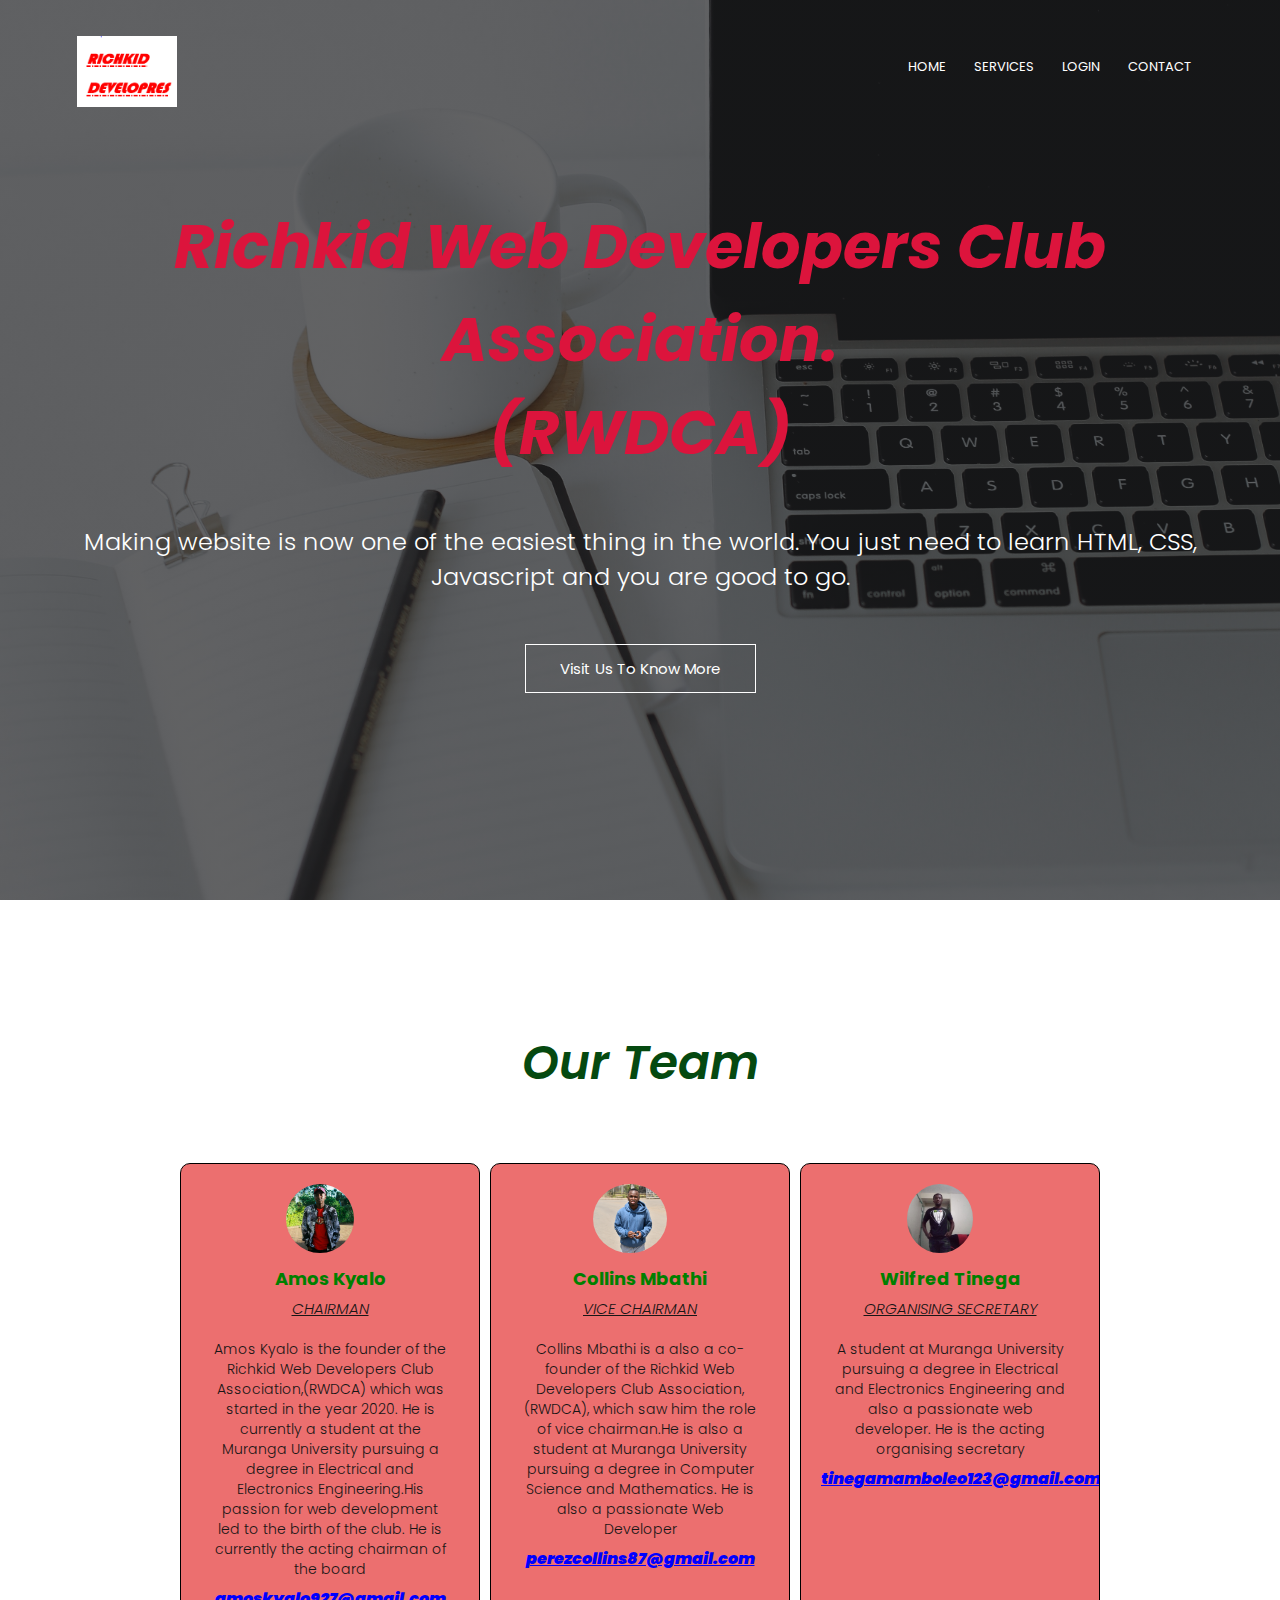
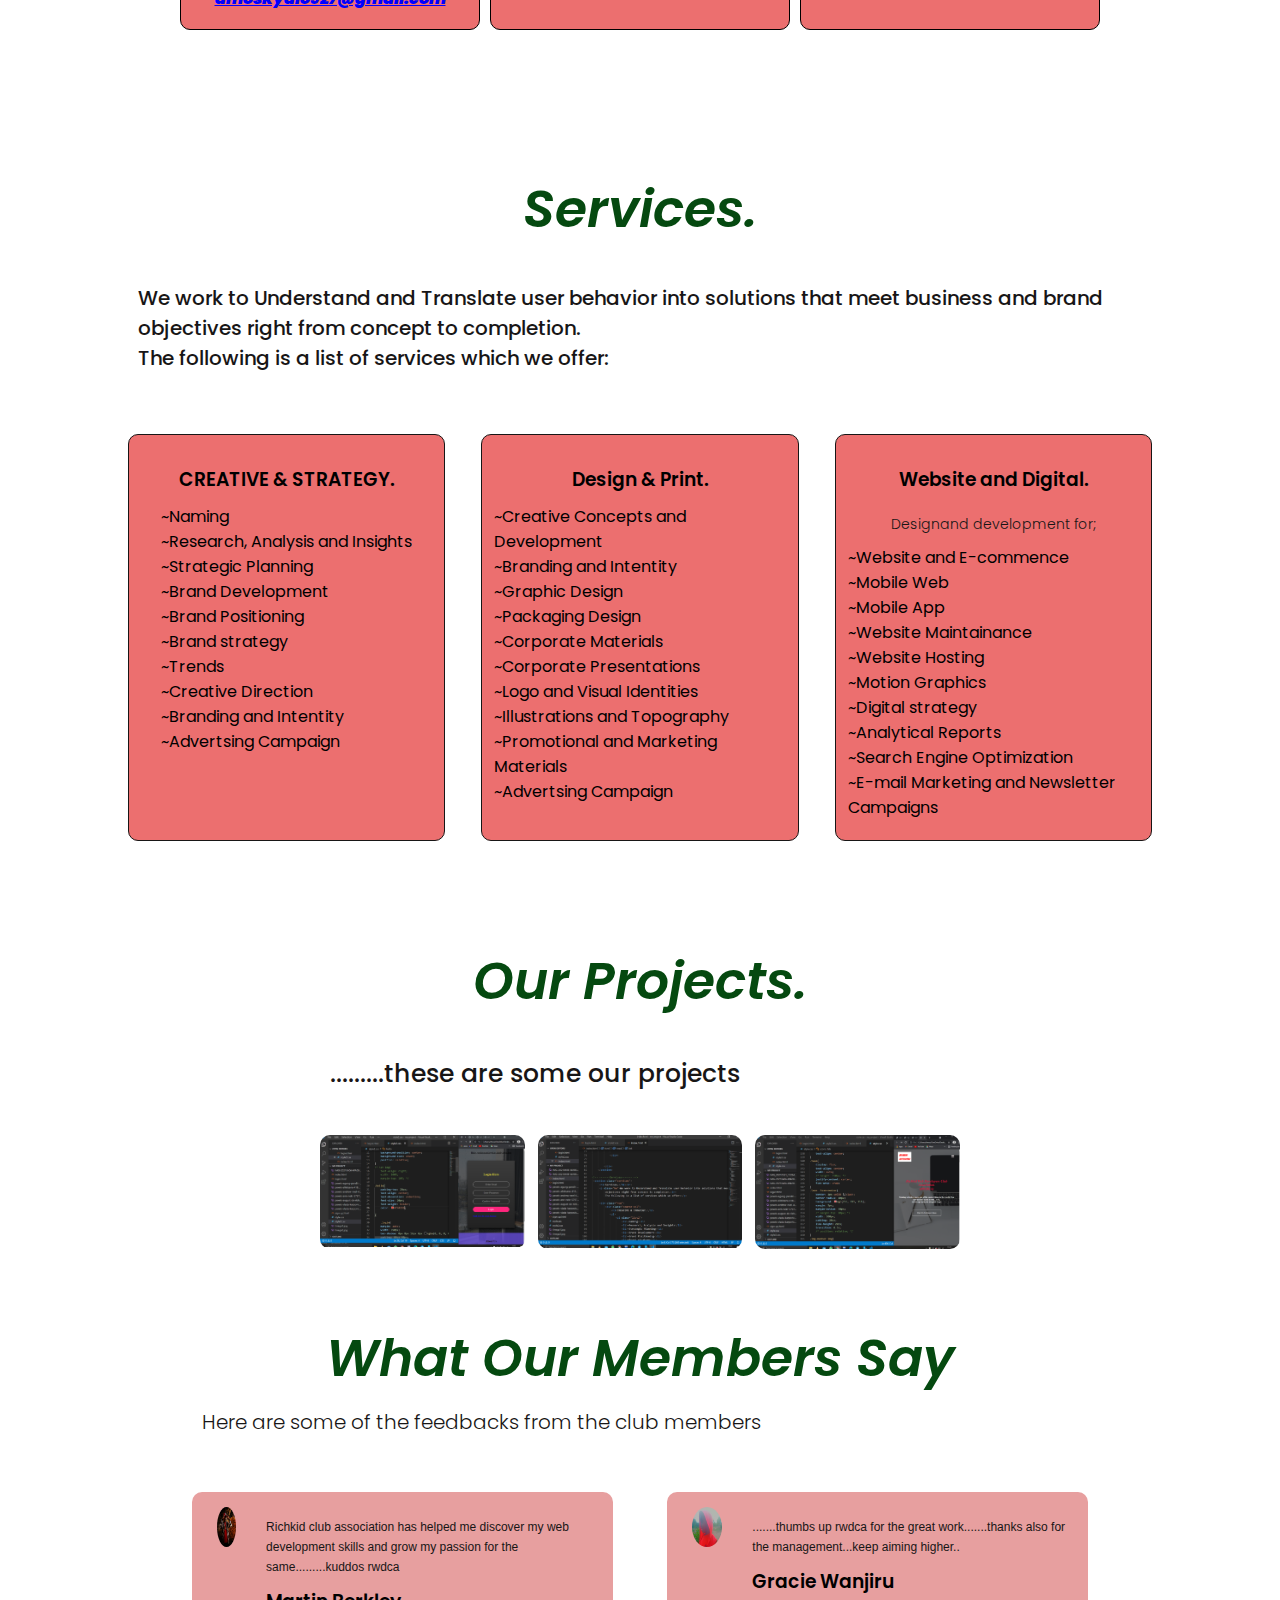
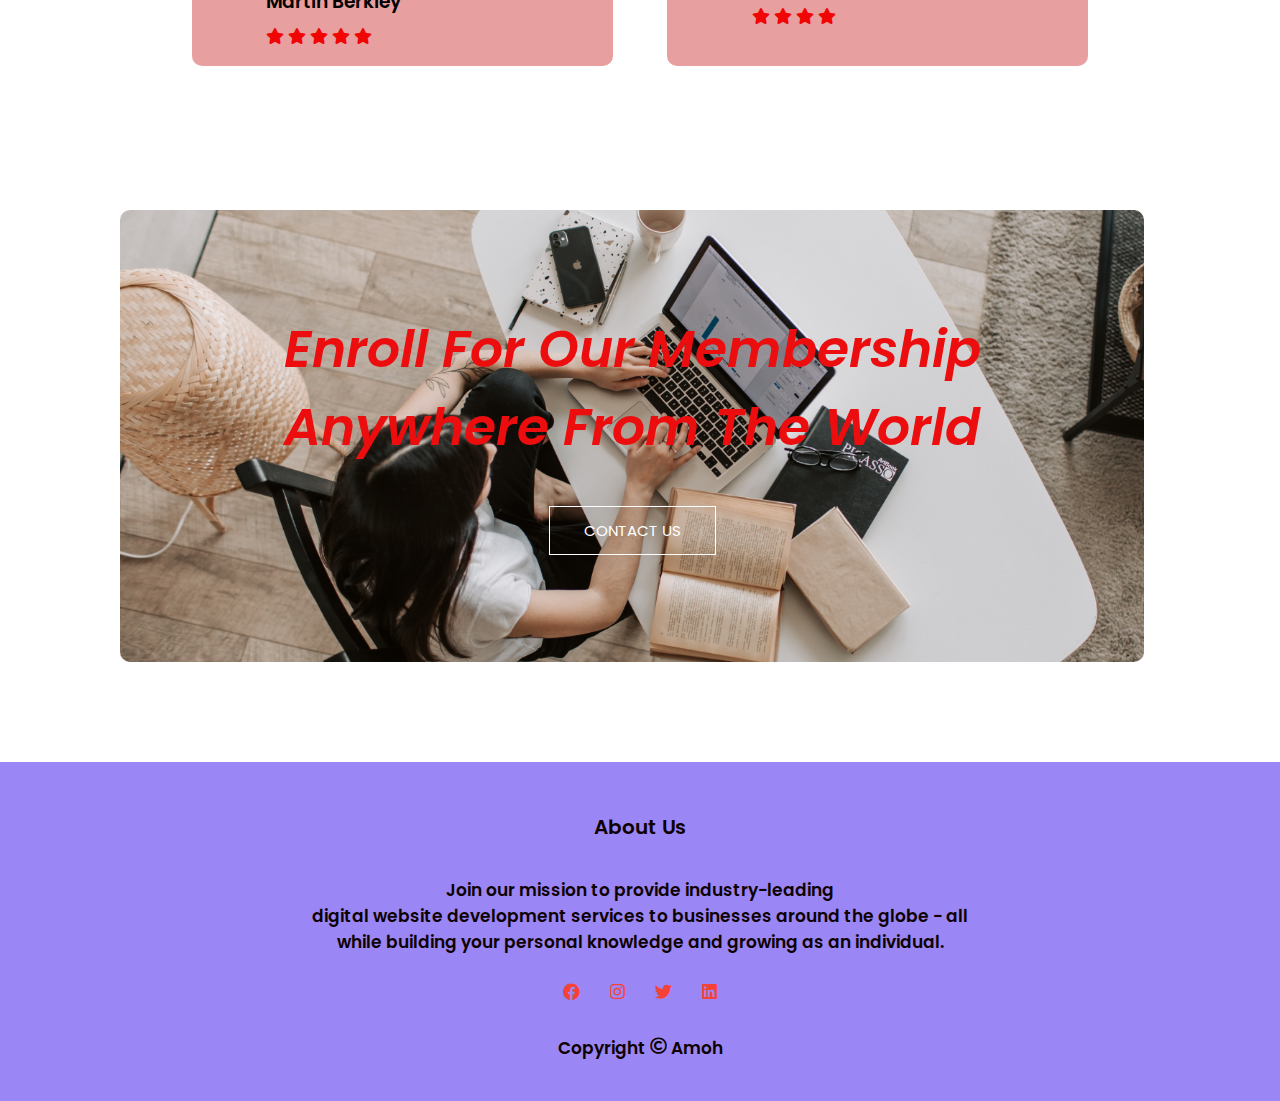
<file: Project 1/index.html>
<!DOCTYPE html>
<html lang="en">
<head>
    <meta charset="UTF-8">
    <meta http-equiv="X-UA-Compatible" content="IE=edge">
    <meta name="viewport" content="width=device-width, initial-scale=1.0">
    <link rel="preconnect" href="https://fonts.googleapis.com">
<link rel="preconnect" href="https://fonts.gstatic.com" crossorigin>
<link href="https://fonts.googleapis.com/css2?family=Poppins:wght@500&display=swap" rel="stylesheet">
    <link rel="stylesheet" href="style.css">
    <link rel="stylesheet" href="https://cdnjs.cloudflare.com/ajax/libs/font-awesome/5.15.4/css/all.min.css" integrity="sha512-1ycn6IcaQQ40/MKBW2W4Rhis/DbILU74C1vSrLJxCq57o941Ym01SwNsOMqvEBFlcgUa6xLiPY/NS5R+E6ztJQ==" crossorigin="anonymous" referrerpolicy="no-referrer" />
    <title>richkid developers</title>
</head>
<body>
    <section class=header>
       <nav>
           <a href="index.html"><img src="Capture.PNG"></a>
           <div class="nav-links" id=navLinks>
            <i class="fa fa-times" onclick="hideMenu()"></i>
               <ul>
                   <li><a href="">HOME</a></li>
                   <li><a href="Services">SERVICES</a></li>
                   <li><a href="log.html">LOGIN</a></li>
                  
                   <li><a href="contact.html">CONTACT</a></li>
               </ul>
           </div>
           <i class="fa fa-bars" onclick="showMenu()"></i>
       </nav>

       <div class="text-box">
           <h5>Richkid Web Developers Club<br>Association.<br>(RWDCA)</h5><br>
           <p>Making website is now one of the easiest thing in the world. You
               just need to learn HTML, CSS,<br> Javascript and you are good to go.
               
           </p>
           <a href="#" class="hero-btn">Visit Us To Know More</a>
            
       </div>
    </section>
    <!-- -----our team------ -->
    <section class="wrapper">
        <h1>Our Team</h1>
        <div class="team">
            <div class="team-member">
                <div class="img-member">
                    <img src="IMG-20210406-WA0053.jpg">
                </div>
                <h4>Amos Kyalo</h4>
                <p class="role">Chairman</p>
                <p>Amos Kyalo is the founder of the Richkid Web Developers
                     Club Association,(RWDCA) which was started in the year 2020.
                     He is currently a student at the Muranga University pursuing 
                     a degree in Electrical and Electronics Engineering.His passion for 
                     web development led to the birth of the club.
                    He is currently the acting chairman of the board<br></p>
                <span class="mail">amoskyalo927@gmail.com</span>
            </div>
            <div class="team-member">
                <div class="img-member">
                    <img src="collins1.jpg">
                </div>
                <h4>Collins Mbathi</h4>
                <p class="role">Vice Chairman</p>
                <p>Collins Mbathi is a also a co-founder of the Richkid Web Developers
                    Club Association,(RWDCA), which saw him the role of vice chairman.He is also a student at Muranga University
                pursuing a degree in Computer Science and Mathematics. He is also a passionate Web Developer<br></p>
                <span class="mail">perezcollins87@gmail.com</span>
            </div>
            <div class="team-member">
                <div class="img-member">
                    <img src="tinega2.jpg">
                </div>
                <h4>Wilfred Tinega</h4>
                <p class="role">Organising Secretary</p>
                <p>A student at Muranga University pursuing a degree in Electrical and Electronics
                    Engineering and also a passionate web developer. He is the acting organising secretary<br> </p>
                    <span class="mail">tinegamamboleo123@gmail.com</span>
               
            </div>
            

        </div>
    </section>

<!-- -------Services------- -->
 <section class="services">
     <h1>Services.</h1><br>
     <p class="he">We work to Understand and Translate user behavior into solutions that meet business and brand 
         objectives right from concept to completion.<br>
         The following is a list of services which we offer:</p>

     <div class="row">
         <div class="course-col">
             <h3>CREATIVE & STRATEGY.</h3>
            <ul>
                <ol class="list2">
                    <li>~Naming</li>
                    <li>~Research, Analysis and Insights</li>
                    <li>~Strategic Planning</li>
                    <li>~Brand Development</li>
                    <li>~Brand Positioning</li>
                    <li>~Brand strategy</li>
                    <li>~Trends</li>
                    <li>~Creative Direction</li>
                    <li>~Branding and Intentity</li>
                    <li>~Advertsing Campaign</li>
                </ol>
            </ul>
         </div>
         <div class="course-col">
             <h3>Design & Print.</h3>
             <ul>
                <ol class="list2">
                    <li>~Creative Concepts and Development</li>
                    <li>~Branding and Intentity</li>
                    <li>~Graphic Design</li>
                    <li>~Packaging Design</li>
                    <li>~Corporate Materials</li>
                    <li>~Corporate Presentations</li>
                    <li>~Logo and Visual Identities</li>
                    <li>~Illustrations and Topography</li>
                    <li>~Promotional and Marketing Materials</li>
                    <li>~Advertsing Campaign</li>
                </ol>
            </ul>
             
         </div>
         <div class="course-col">
             <h3>Website and Digital.</h3>
             <p>Designand development for;</p>
             <ul>
                <ol class="list2">
                    <li>~Website and E-commence</li>
                    <li>~Mobile Web</li>
                    <li>~Mobile App</li>
                    <li>~Website Maintainance</li>
                    <li>~Website Hosting</li>
                    <li>~Motion Graphics</li>
                    <li>~Digital strategy</li>
                    <li>~Analytical Reports</li>
                    <li>~Search Engine Optimization</li>
                    <li>~E-mail Marketing and Newsletter Campaigns</li>
                </ol>
            </ul>
         </div>
     </div>   
 </section>

<!-- ------gallery------ -->
 <section class="gallery">
     <h1 class="sub">Our Projects.</h1>
     <br><p class="sub2">.........these are some our projects</p>

     <div class="row">
         <div class="gallery2">
             <img src="capture2.PNG">
             <div class="layer">
                 <p class="name">img 1</p>
             </div>
         </div>
         <div class="gallery2">
            <img src="Capture3.PNG">
            <div class="layer">
                <p class="name">img 2</p>
            </div>
        </div>
        <div class="gallery2">
            <img src="Capture4.PNG">
            <div class="layer">
                <p class="name">img 3</p>
            </div>
            </div>
     </div>
         </div> 
     </div>
 </section>

 <!-- ----testimonials------- -->
 <section class="testimonials">
     <h1>What Our Members Say</h1>
     <p class="comments">Here are some of the feedbacks from the club members </p>
    <div class="row">
        <div class="testimanial-col">
            <img src="IMG-20210406-WA0055_1.jpg">
            <div>
                <p>Richkid club association has helped me discover 
            my web development skills and grow my passion 
            for the same.........kuddos rwdca</p>
            <h3>Martin Berkley</h3>
            <i class="fa fa-star"></i>
            <i class="fa fa-star"></i>
            <i class="fa fa-star"></i>
            <i class="fa fa-star"></i>
            <i class="fa fa-star"></i>
            <i class="fa fa-star-o"></i>
            </div>
        </div>
        <div class="testimanial-col">
            <img src="IMG_20210503_182315_398.jpg">
            <div>
                <p>.......thumbs up rwdca for the great work.......thanks also 
                    for the management...keep aiming higher..
                </p>
            <h3>Gracie Wanjiru</h3>
            <i class="fa fa-star"></i>
            <i class="fa fa-star"></i>
            <i class="fa fa-star"></i>
            <i class="fa fa-star"></i>
            <i class="fa fa-star-half-o"></i>
            </div>
        </div>
    </div>

 </section>
 
 <!-- -------call to action-------- -->
 <section class="cta">
     <h1 class="one">Enroll For Our Membership <br>Anywhere From The World</h1>
     <a href="contact2.html" class="hero-btn">CONTACT US</a>

 </section>

 <!-- -----Footer------ -->
 <section class="footer">
     <div class="futa">
     <h4>About Us</h4>
     <p class="futa">Join our mission to provide industry-leading <br>digital website development 
         services to businesses around the globe - all<br> while building 
         your personal knowledge and growing as an individual.</p>
         
         <div class="icons">
            <i class="fab fa-facebook"></i>
            <i class="fab fa-instagram"></i>
            <i class="fab fa-twitter"></i>
            <i class="fab fa-linkedin"></i>
         </div>

         <p class="futa">Copyright <i class="far fa-copyright"></i> Amoh</p>
        </div>

 </section>








<!-- --------JavaScript for Toogle Menu------ -->
    <script>
        var navLinks = document.getElementById("navLinks");

        function showMenu(){
            navLinks.style.right = "0";
        }
        function hideMenu(){
            navLinks.style.right = "-200px";
        }    
    </script>
    
</body>
</html>
</file>
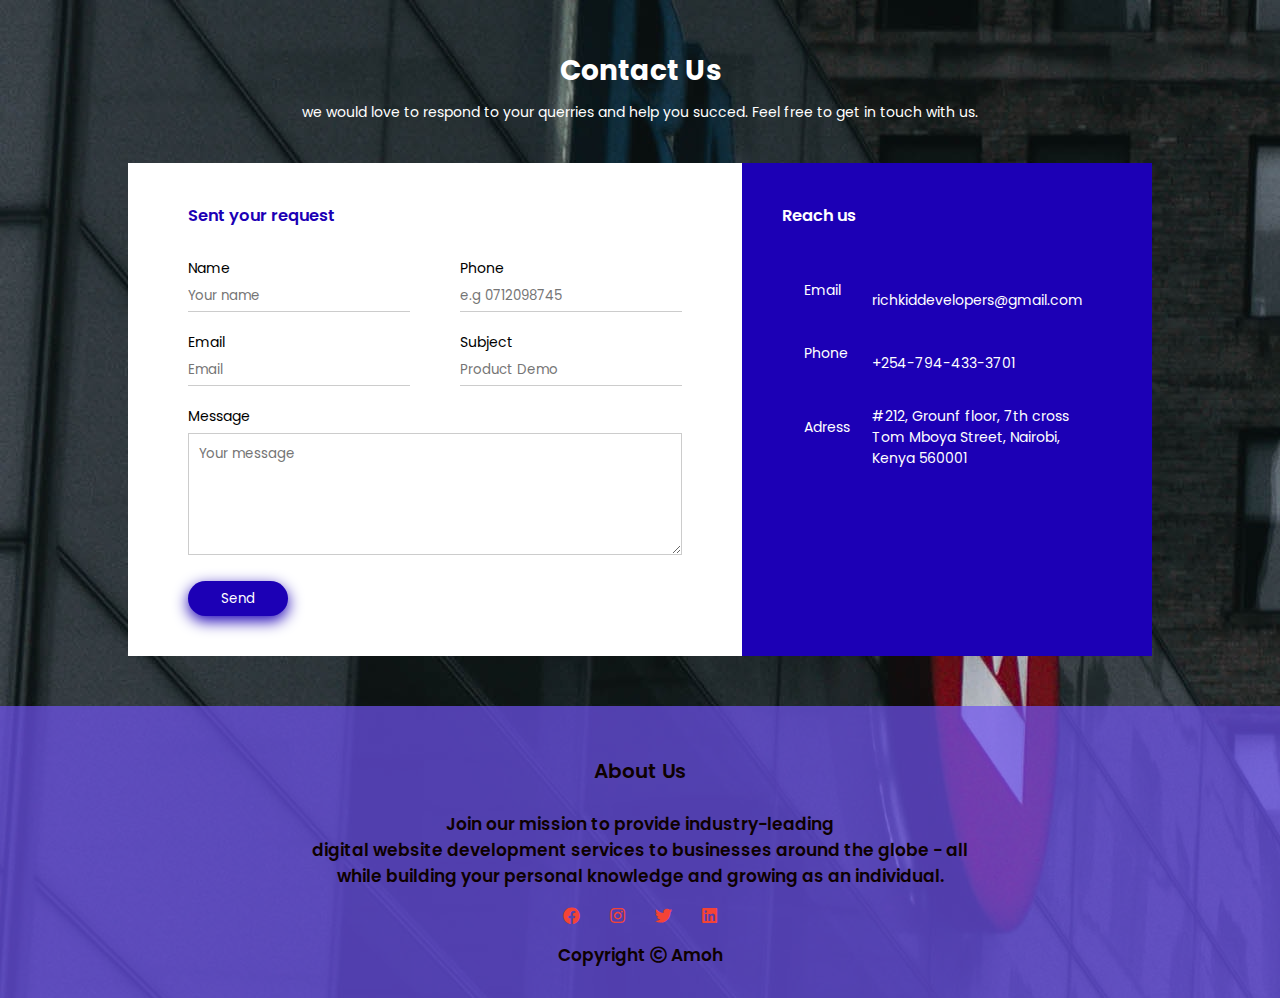
<file: Project 1/contact.html>
<!DOCTYPE html>
<html lang="en">
<head>
    <meta charset="UTF-8">
    <meta http-equiv="X-UA-Compatible" content="IE=edge">
    <meta name="viewport" content="width=device-width, initial-scale=1.0">
    <link rel="preconnect" href="https://fonts.googleapis.com">
<link rel="preconnect" href="https://fonts.gstatic.com" crossorigin>
<link href="https://fonts.googleapis.com/css2?family=Poppins:wght@500&display=swap" rel="stylesheet">
<link rel="stylesheet" href="https://cdnjs.cloudflare.com/ajax/libs/font-awesome/5.15.4/css/all.min.css" integrity="sha512-1ycn6IcaQQ40/MKBW2W4Rhis/DbILU74C1vSrLJxCq57o941Ym01SwNsOMqvEBFlcgUa6xLiPY/NS5R+E6ztJQ==" crossorigin="anonymous" referrerpolicy="no-referrer" />
    <link rel="stylesheet" href="style8.css">
    <title>Contact Us</title>
</head>
<body>
    <div class="container">
        <h1>Contact Us</h1>
        <p>we would love to respond to your querries and help you succed.
            Feel free to get in touch with us.
        </p>
        <div class="contact-box">
            <div class="contact-left">
                <h3>Sent your request</h3>
                <form action="https://formsubmit.co/amoskyalo927@gmail.com" method="POST">
                    <div class="input-row">
                        <div class="input-group">
                            <label>Name</label>
                            <input type="name" placeholder="Your name" required>
                        </div>
                        <div class="input-group">
                            <label>Phone</label>
                            <input type="number" placeholder="e.g 0712098745" required>
                        </div>
                    </div>
                    <div class="input-row">
                        <div class="input-group">
                            <label>Email</label>
                            <input type="email" placeholder="Email" required>
                        </div>
                        <div class="input-group">
                            <label>Subject</label>
                            <input type="name" placeholder="Product Demo">
                        </div>
                    </div>
                    <input type="hidden" name="_captcha" value="false">
                    <input type="hidden" name="_next" value="https://richkiddevelopers.netlify.com/thanks.html">
                    <label>Message</label>
                    <textarea rows="5" placeholder="Your message"></textarea>
                    <button type="submit">Send</button>

                </form>
            </div>
            <div class="contact-right">
                <h3>Reach us</h3>

                <table>
                    <tr>
                        <td>Email</td>
                        <td>richkiddevelopers@gmail.com</td>
                    </tr>
                    <tr>
                        <td>Phone</td>
                        <td>+254-794-433-3701</td>
                    </tr>
                    <tr>
                        <td>Adress</td>
                        <td>#212, Grounf floor, 7th cross<br>
                        Tom Mboya Street, Nairobi,<br>
                        Kenya 560001</td>
                    </tr>
                </table>

            </div>
        </div>
    </div>
    <!-- -----footer----- -->
    <section class="footer">
        <div class="futa">
        <h4>About Us</h4>
        <p class="futa">Join our mission to provide industry-leading <br>digital website development 
            services to businesses around the globe - all<br> while building 
            your personal knowledge and growing as an individual.</p>
            
            <div class="icons">
               <i class="fab fa-facebook"></i>
               <i class="fab fa-instagram"></i>
               <i class="fab fa-twitter"></i>
               <i class="fab fa-linkedin"></i>
            </div>
   
            <p class="futa">Copyright <i class="far fa-copyright"></i> Amoh</p>
           </div>
   
    </section>
   
</body>
</html>
</file>
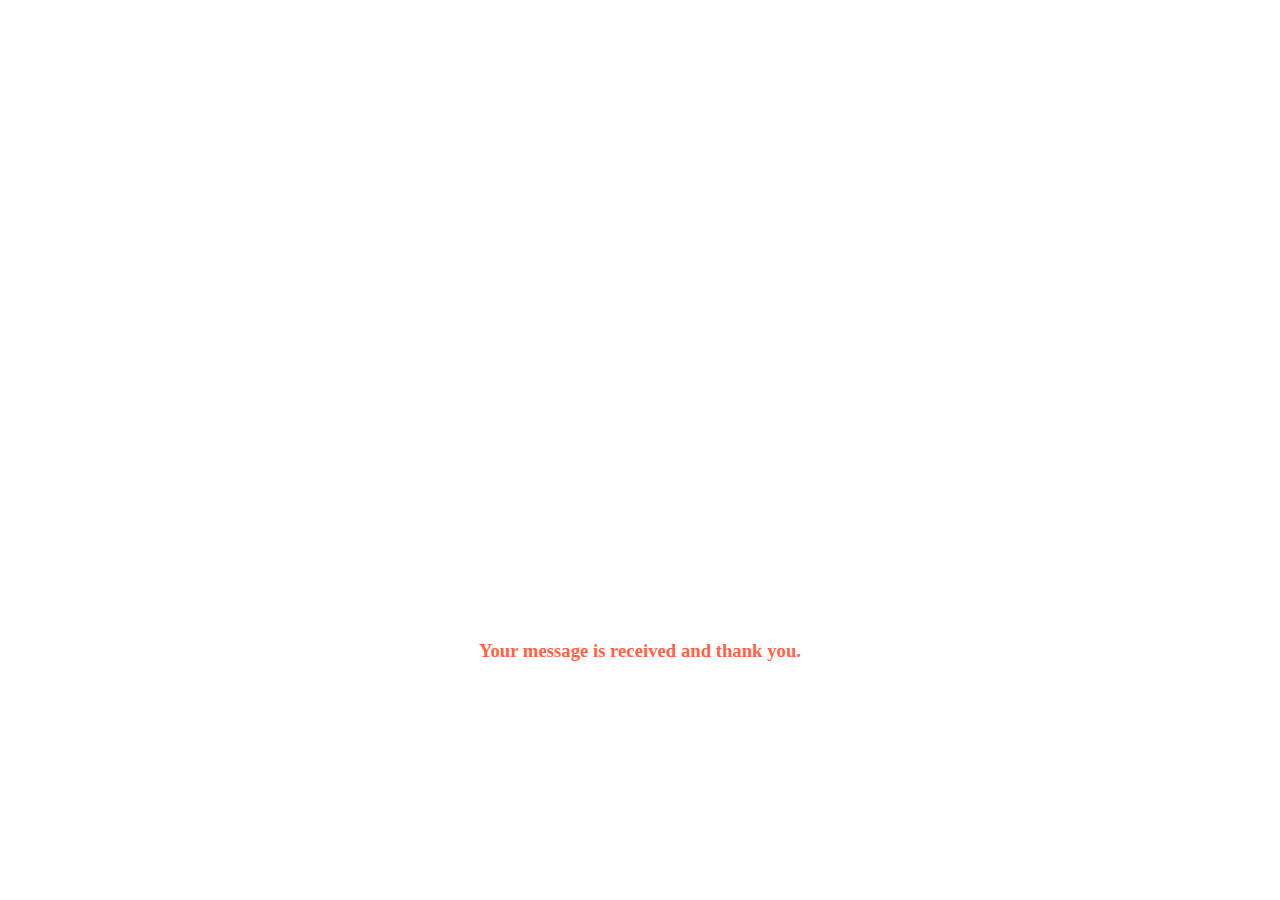
<file: Project 1/thanks.html>
<!DOCTYPE html>
<html lang="en">
<head>
    <meta charset="UTF-8">
    <meta http-equiv="X-UA-Compatible" content="IE=edge">
    <meta name="viewport" content="width=device-width, initial-scale=1.0">
    <link rel="stylesheet" href="https://cdnjs.cloudflare.com/ajax/libs/font-awesome/6.0.0-beta2/css/all.min.css" integrity="sha512-YWzhKL2whUzgiheMoBFwW8CKV4qpHQAEuvilg9FAn5VJUDwKZZxkJNuGM4XkWuk94WCrrwslk8yWNGmY1EduTA==" crossorigin="anonymous" referrerpolicy="no-referrer" />
    <link rel="stylesheet" href="thanks.css">
    <title>Thank You!</title>
</head>
<body>
    <div class="center">
        <h3 class="content">
            Your message is received and thank you.
        </h3>

        <i class="fa fa-paper-plane" aria-hidden="true"></i>
    </div>
</body>
</html>
</file>
<file: Project 1/style.css>
*{
    margin: 0;
    padding: 0;
    overflow-x: hidden;
    box-sizing: border-box;
    font-family: 'Poppins', sans-serif;
    /* background-color: rgb(69, 236, 69); */
}
.header{
    min-height: 100vh;
    width: 100%;
    background-image: linear-gradient(rgba(31, 32, 34, 0.7),rgba(31, 32, 34, 0.7)),url(pexels-ann-nekr-5797903.jpg);
    background-position: center;
    background-size: cover;
    position: relative;
}
nav{
    display: flex;
    padding: 2% 6%;
    justify-content: space-between;
    align-items:center;
}
nav img{
    width: 100px;
    margin-top: 10%;
}
.nav-links{
    flex: 1;
    text-align: right;
}
.nav-links ul li{
    list-style: none;
    display: inline-block;
    padding: 8px 12px;
    position: relative;
}
.nav-links ul li a{
    color: #fff;
    text-decoration: none;
    font-size: 13px;
}
.nav-links ul li::after{
    content: '';
    width: 0%;
    height: 2px;
    background: #73e925;
    display: block;
    margin: auto;
    transition: 0.5s;
}
.nav-links ul li:hover::after{
    width: 100%;
    color:#73e925;
}
.text-box{
    width: 90%;
    color: #fff;
    position: absolute;
    top: 50%;
    left: 50%;
    transform: translate(-50%,-50%);
    text-align: center;
}
.text-box h5{
    font-size: 62px;
    font-weight: bolder;
    font-style: italic;
    color: crimson;
    /* text-decoration: underline; */
}
.text-box p{
    margin: 10px 0 40px;
    font-size: 24px;
    color:#fff;
}
.hero-btn{
    display: inline-block;
    text-decoration: none;
    color: #fff;
    border: 1px solid #fff;
    padding: 12px 34px;
    font-size: 15px;
    background: transparent;
    position: relative;
    cursor: pointer;

}
.hero-btn:hover{
    border:1px solid #f44336;
    background: #f44336;
    transition: 1s;
}
nav .fa{
    display: none;
}

@media(max-width:700px){
    .text-box h5{
        font-size: 25px;
    }
    .text-box p{
        font-size:15px;
        font-weight: bolder;
    }
    .nav-links ul li{
        display: block;
    }
    .nav-links{
        position: absolute;
        background: #f33e35;
        height: 100vh;
        width: 200px;
        top: 0;
        right: -200px;
        text-align: left;
        z-index: 2;
        transition: 1s;
    }
    nav .fa{
        display: block;
        color: rgb(240, 230, 230);
        margin: 10px;
        font-size: 22px;
        cursor: pointer;
    }
    .nav-links ul{
        padding: 30px;
    }
}
/* -----our team------ */
.wrapper{
    margin-top: 10%;
    height: 50%;
    /* color: green; */
}
.wrapper h1{
    font-size: 47px;
    margin-bottom: 60px;
    text-align: center;
}
.team{
    display: flex;
    text-align: center;
    width: auto;
    /* height: 350px; */
    justify-content: center;
    flex-wrap: wrap;
}
.team .team-member{
    border: 1px solid black;
    border-radius: 10px;
    background: rgb(236, 111, 111);
    margin: 5px;
    margin-bottom: 40px;
    /* margin-top: 10px; */
    width: 300px;
    padding: 20px;
    line-height: 20px;
    transition: 0.5s;
    /* position: relative; */
}
.img-member img{
    height: 70px;
    margin-left: 10px;
    margin-right: 30px;
    padding-bottom: 1px;
    border-radius: 50%;
    position: relative;
}

.team .team-member:hover{
    background: rgba(147, 226, 0, 0.3);
}
.team .team-member h4{
    color: green;
    font-size: 18px;
    font-weight: bolder;
    margin-top: 10px;
    overflow-y: hidden;
}
.role{
    font-size: 15px;
    font-style: italic;
    margin-top: 15px 0;
    text-decoration: underline;
    text-transform: uppercase;
}
.mail{
    color: blue;
    font-style: italic;
    font-weight: 900;
    text-decoration: underline;
}



/* ---------services---------- */

.services{
    width: 80%;
    margin: auto;
    text-align: center;
    padding-top: 100px;
}
.he{
    font-size: 20px;
    font-style: inherit;
    font-weight: 500;
    text-align: start;
    
}
h1{
    font-size: 52px;
    font-weight: 600;
    font-style: italic;
    color: #054910;
    
}
h1:hover{
    color: #eb4f47;
}
p{
    color: #181616;
    font-size: 14px;
    font-weight: 300;
    font: height 22px;
    padding: 10px;
}
.row{
    margin-top:5% ;
    display:flex;
    justify-content: space-between;
}
.course-col{
    flex-basis: 31%;
    background: rgba(236,111,111);
    border: 1px solid #181616;
    border-radius: 10px;
    margin-bottom: 5%;
    padding: 20px 12px;
    box-sizing: border-box;
    transition: 0.1s;
}
.list li{
    text-align: center;
    display: flex;
    flex-direction: column;
}
.list2{
    display: inline-table;
    text-align: start;
    line-height: 25px;
}
h3{
    text-align: center;
    font-weight: 600;
    padding: 10px 0;
}
.course-col:hover{
    border: 1px solid #f33e35;
    background: rgba(147, 226, 0, 0.3);
    transition: .5s;
    box-shadow: 0 0 20px 0px rgba(34, 1, 1, 0.2);
}
@media(max-width: 700px){
    .row{
        flex-direction: column;
    }
}

/* --------gallerly------ */
.gallery{
    width: 50%;
    margin: auto;
    padding-top: 50px;
    text-align: center;
}
.sub:hover{
    color: #f33e35;
}
.gallery2{
    flex-basis: 32%;
    border-radius: 10px;
    margin-bottom: 30px;
    position: relative;
    overflow: hidden;
}
.gallery2 img{
    width: 100%;
    height: 50;
    display: block;
    /* text-align: start;
    position: absolute; */
}
.layer{
    background: transparent;
    height: 100%;
    width: 100%;
    position: absolute;
    top: 0;
    left: 0;
    transition: 0.5s;
}
.layer:hover{
    background: rgba(226,0,0,0.3);
}
.name{
    width: 100%;
    color: rgb(243, 199, 191);
    font-style: italic;
    font-size: 26px;
    font-weight: 500;
    bottom: 0;
    left: 50%;
    transform: translatex(-50%);
    position: absolute;
    opacity: 0;
    transition: 0.5s;
}
.layer:hover .name{
    bottom: 49%;
    opacity: 1;
}
.sub2{
    font-size: 25px;
    font-weight: 500;
    /* font-style: italic; */
    text-align: start;
}

/* ------testimonials--------- */
.testimonials{
    width: 70%;
    height: auto;
    margin: auto;
    padding-top: 40px;
    text-align: center;
}
.comments{
    text-align: start;
    font-size: 20px;
}

.testimanial-col{
    flex-basis: 47%;
    border-radius: 10px;
    margin-bottom: 5%;
    text-align: left;
    background: #e79f9f;
    padding: 15px;
    cursor: pointer;
    display: flex;
}
.testimanial-col:hover{
    background: rgba(241, 82, 82, 0.7);
}

.testimanial-col img{
    height: 40px;
    margin-left: 10px;
    margin-right: 30px;
    border-radius: 50%;
}
.testimanial-col p{
    margin-top: 10px;
    padding: 0;
    line-height: 20px;
    font-size: 12px;
    font-family: 'Franklin Gothic Medium', 'Arial Narrow', Arial, sans-serif;
}
.testimanial-col h3{
    text-align: left;
}
.testimanial-col .fa{
    text-align: end;
    color: rgb(241, 4, 4);
}
@media(max-width: 700px){
    .testimanial-col img{
        margin-left: 0px;
        margin-right: 15px;
    }
}

/* -------call to action------- */
.cta{
    margin: 100px 120px;
  
    width: 80%;
    background-image: url(pexels-vlada-karpovich-4050315.jpg);
    background-position: center;
    background-size: cover;
    border-radius: 10px;
    text-align: center;
    padding: 100px 0;
}
.cta h1{
    color: rgb(236, 14, 14);
    margin-bottom: 40px;
    padding: 0;
}
@media(max-width: 700px){
    .cta{
        margin: 40px 60px;
    }
    .cta h1{
        font-size: 24px;
    }
}

/* <!-------Footer------ --> */
.footer{
    width: 100%;
    text-align: center;
    padding: 30px 0;
    background-color:rgba(111, 82, 241, 0.7);
}
.futa{
    color: rgb(14, 1, 1);
    font-weight: 600;
    /* font-family: 'Franklin Gothic Medium', 'Arial Narrow', Arial, sans-serif; */
    font-size: 17px;
}
.futa h4{
    font-size: 20px;
    font-weight: bold;
}
.footer h4{
    margin-bottom: 25px;
    margin-top: 20px;
    font-weight: 600;
}
.icons .fab{
    color: #f44336;
    margin: 0 13px;
    cursor: pointer;
    padding: 18px 0;
}

/* <!-------login------ --> */
</file>
<file: Project 1/style8.css>
*{
    margin: 0;
    padding: 0;
    font-family: 'Poppins', sans-serif;
}
body{
    background: url(pexels-patrick-leung-9714554.jpg);
    font-size: 14px;
}
.container{
    width: 80%;
    margin: 50px auto;
    
}
/* .container h1 p{
    text-align: center; */

.contact-box{
    background: #fff;
    display: flex; 
}
.contact-left{
    flex-basis: 60%;
    padding: 40px 60px;
}
.contact-right{
    flex-basis: 40%;
    padding: 40px;
    background: #1c00b5;
    color: #fff;
}
h1{
    margin-bottom: 10px;
    text-align: center;
    color: #fff;
}
.container p{
    margin-bottom: 40px;
    text-align: center;
    color: #fff;
}
.input-row{
    display: flex;
    justify-content: space-between;
    margin-bottom: 20px;
}
.input-row .input-group{
    flex-basis: 45%;
}
input{
    width: 100%;
    border: none;
    border-bottom: 1px solid#ccc;
    outline: none;
    padding-bottom: 5px;
}
textarea{
    width: 100%;
    border: 1px solid#ccc;
    outline: none;
    padding: 10px;
    box-sizing: border-box;
}
label{
    margin-bottom: 6px;
    display: block;
    color: #000000;
}
button{
    background: #1c00b5;
    width: 100px;
    border: none;
    outline: none;
    color: #fff;
    height: 35px;
    border-radius: 30px;
    margin-top: 20px;
    box-shadow: 0px 5px 15px 0px rgba(28,0,181,1);
    /* text-align: center; */
}
.contact-left h3{
    color: #1c00b5;
    font-weight: 600;
    margin-bottom: 30px;
}
.contact-right h3{
    color: #fff;
    font-weight: 600;
    margin-bottom: 30px;
}
tr td:first-child{
    padding: 20px;
}
tr td{
    padding-top: 20px ;
}
@media(max-width: 700px){
    body{
        font-size: 10px;
    }
    .contact-box{
        background: #fff;
        display: block;

    }
    .contact-left{
        display: flex;
        flex-direction: column;
    }
    
}

/* <!-------Footer------ --> */
.footer{
    width: 100%;
    text-align: center;
    padding: 30px 0;
    background-color:rgba(111, 82, 241, 0.7);
}
.futa{
    color: rgb(14, 1, 1);
    font-weight: 600;
    /* font-family: 'Franklin Gothic Medium', 'Arial Narrow', Arial, sans-serif; */
    font-size: 17px;
}
.futa h4{
    font-size: 20px;
    font-weight: bold;
}
.footer h4{
    margin-bottom: 25px;
    margin-top: 20px;
    font-weight: 600;
}
.icons .fab{
    color: #f44336;
    margin: 0 13px;
    cursor: pointer;
    padding: 18px 0;
}
</file>
<file: Project 1/thanks.css>
*{
    margin: 0;
    padding: 0;
    box-sizing: border-box;

    color: tomato;
    font-family: 'Irish Grover', cursive;
}

.center{
    display: flex;
    align-items: center;
    justify-content: center;
    flex-direction: column;
}

.content {
    margin-top: 50%;
}

i{
    margin: 1.2rem;
    font-size: 1.5rem;
}
</file>
